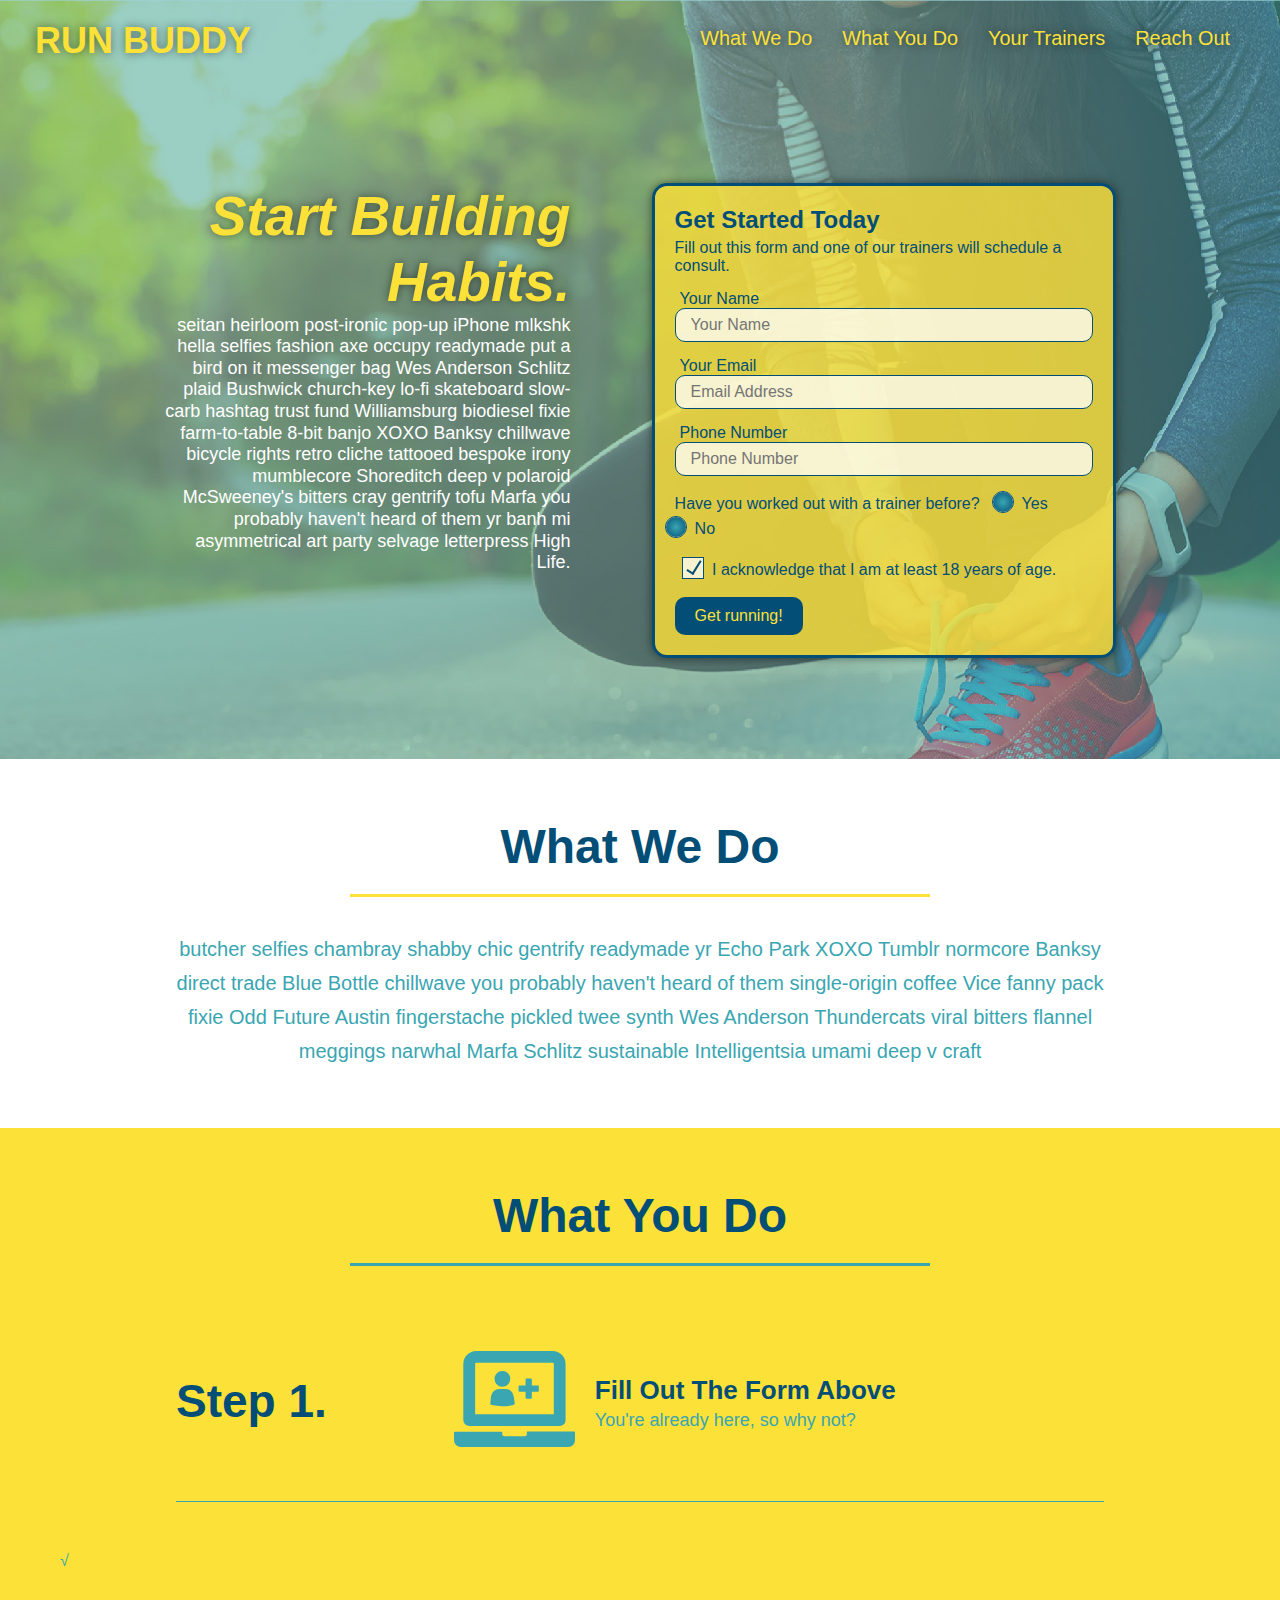
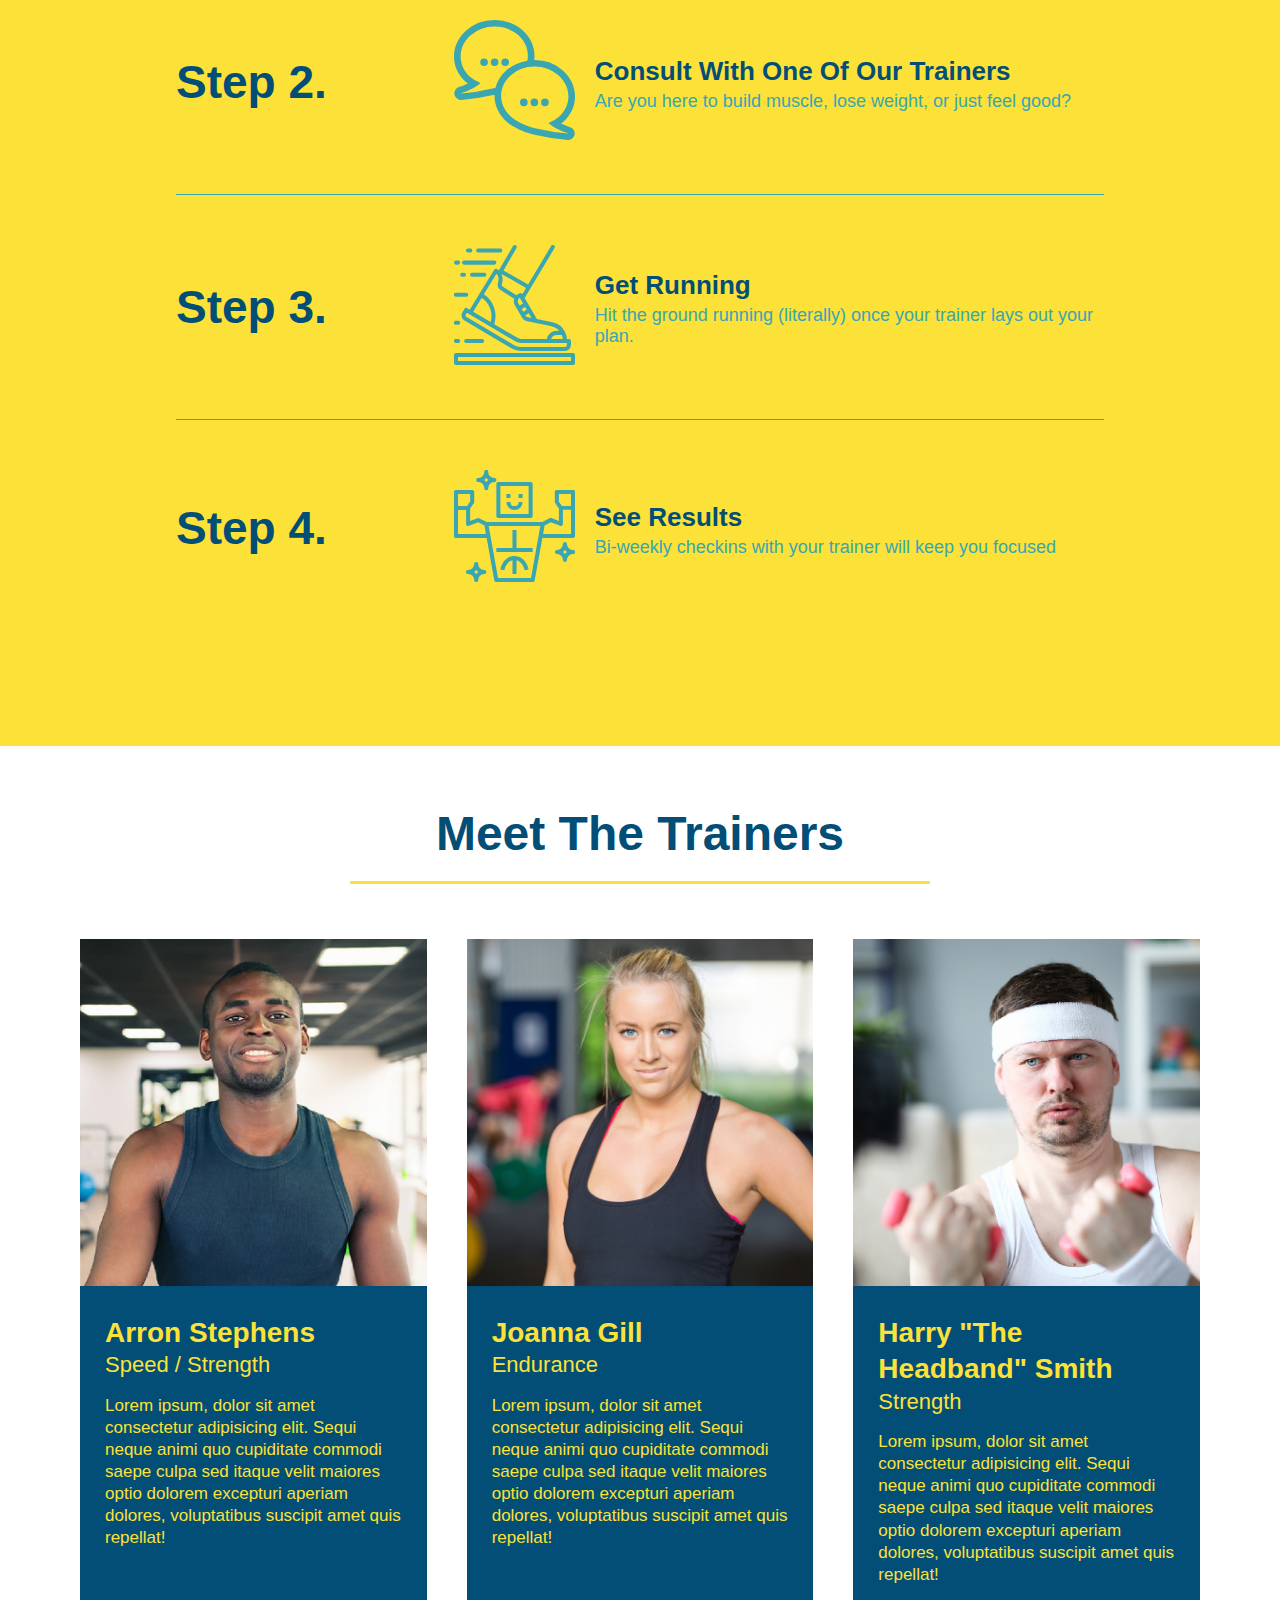
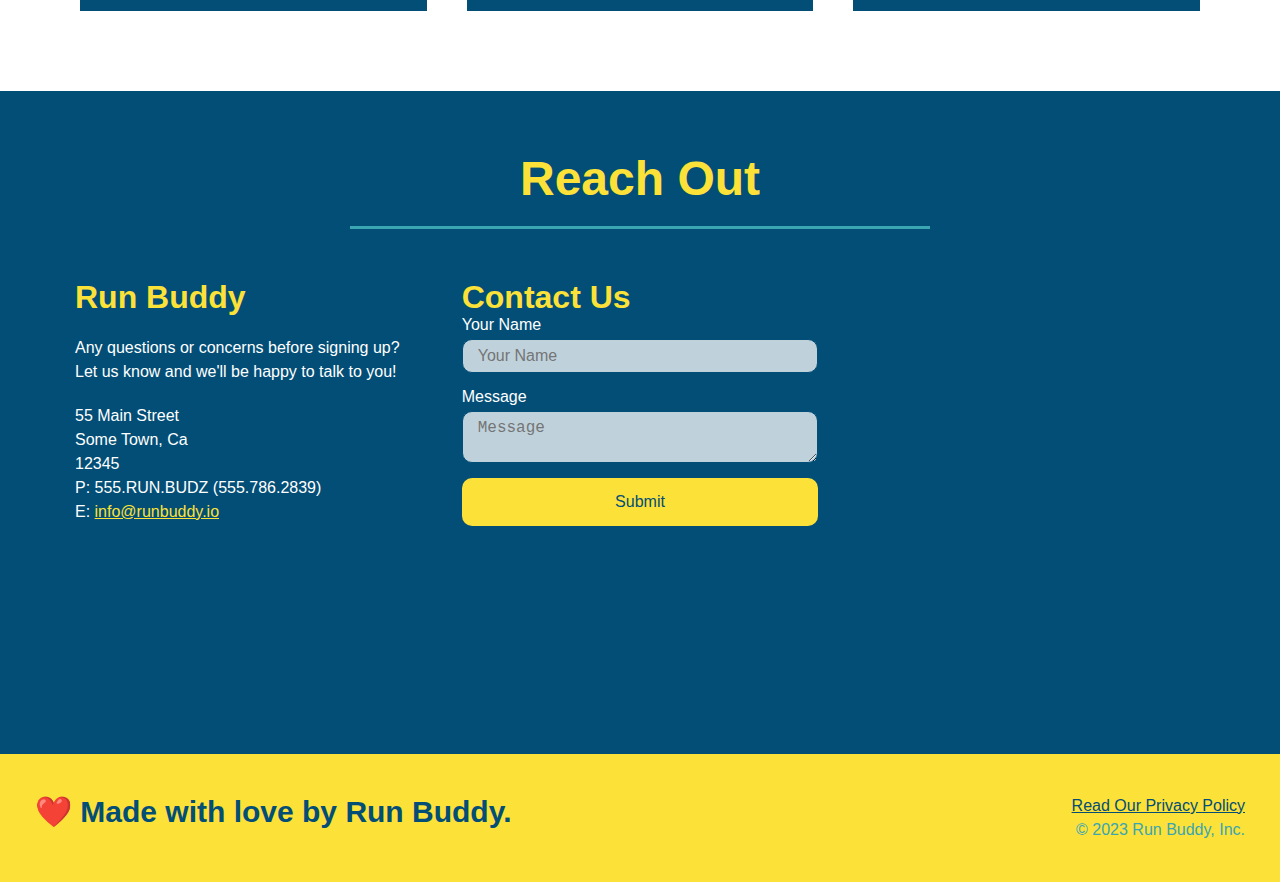
<file: index.html>
<!DOCTYPE html>
<html lang="en">

<head>
  <meta charset="UTF-8" />
  <meta name="viewport" content="width=device-width, initial-scale=1.0" />
  <link rel="stylesheet" href="./assets/css/style.css">
  <title>Run Buddy</title>
</head>

<body>
  <!-- navigation tags - block level element -->
  <header>
    <h1>
      <a href="/">RUN BUDDY</a>
    </h1>
    <nav>
      <ul>
        <li>
          <a href="#what-we-do">What We Do</a>
        </li>
        <li>
          <a href="#what-you-do">What You Do</a>
        </li>
        <li>
          <a href="#your-trainers">Your Trainers</a>
        </li>
        <li>
          <a href="#reach-out">Reach Out</a>
        </li>
      </ul>
    </nav>
  </header>
  <!-- end navigation -->

  <!-- hero/jumbotron -->
  <section class="hero">
    <div class="hero-cta">
      <h2>Start Building Habits.</h2>
      <p>
        seitan heirloom post-ironic pop-up iPhone mlkshk hella selfies fashion axe occupy readymade put a bird on it
        messenger bag Wes Anderson Schlitz plaid Bushwick church-key lo-fi skateboard slow-carb hashtag trust fund
        Williamsburg biodiesel fixie farm-to-table 8-bit banjo XOXO Banksy chillwave bicycle rights retro cliche
        tattooed bespoke irony mumblecore Shoreditch deep v polaroid McSweeney's bitters cray gentrify tofu Marfa you
        probably haven't heard of them yr banh mi asymmetrical art party selvage letterpress High Life.
      </p>
    </div>

    <div class="hero-form">
      <h3>Get Started Today</h3>
      <p>Fill out this form and one of our trainers will schedule a consult.</p>
      <form>
        <label for="name">Your Name</label>
        <input type="text" placeholder="Your Name" id="name" name="name" class="form-input" />
        <label for="email">Your Email</label>
        <input type="email" placeholder="Email Address" id="email" name="email" class="form-input" />
        <label for="phone">Phone Number</label>
        <input type="tel" placeholder="Phone Number" name="phone" id="phone" class="form-input" />
        <p>
          Have you worked out with a trainer before?
          <span class="radio-wrapper">
            <input type="radio" name="trainer-confirm" id="trainer-yes" />
            <label for="trainer-yes">Yes</label>
          </span>
          <span class="radio-wrapper">
            <input type="radio" name="trainer-confirm" id="trainer-no" />
            <label for="trainer-no">No</label>
          </span>
        </p>
        <p>
          <span class="checkbox-wrapper">
            <input type="checkbox" name="checkpoint1" id="checkbox" />
            <label for="checkbox">I acknowledge that I am at least 18 years of age.</label>

          </span>
        </p>
        <button type="submit">
          Get running!
        </button>
      </form>
    </div>
  </section>
  <!-- end header -->

  <!-- "what we do" start - <section> -->
  <section id="what-we-do" class="intro">
    <div class="flex-row">
      <h2 class="section-title primary-border">
        What We Do
      </h2>
    </div>
    <div class="flex-row">
      <p>
        butcher selfies chambray shabby chic gentrify readymade yr Echo Park XOXO Tumblr normcore Banksy direct trade
        Blue Bottle chillwave you probably haven't heard of them single-origin coffee Vice fanny pack fixie Odd Future
        Austin fingerstache pickled twee synth Wes Anderson Thundercats viral bitters flannel meggings narwhal Marfa
        Schlitz sustainable Intelligentsia umami deep v craft
      </p>
    </div>
  </section>
  <!-- end "what we do" -->

  <!-- "what you do" start -->
  <section id="what-you-do" class="steps">
    <div class="flex-row">
      <h2 class="section-title secondary-border">
        What You Do
      </h2>
    </div>
    <div class="step">
      <h3>Step 1.</h3>
      <div class="step-info">
        <div class="step-img">
          <img src="./assets/images/step-1.svg" alt="" />
        </div>
        <div class="step-text">
          <h4>Fill Out The Form Above</h4>
          <p>You're already here, so why not?</p>
        </div>
      </div>
    </div>√
    <div class="step">
      <h3>Step 2.</h3>
      <div class="step-info">
        <div class="step-img">
          <img src="./assets/images/step-2.svg" alt="" />
        </div>
        <div class="step-text">
          <h4>Consult With One Of Our Trainers</h4>
          <p>Are you here to build muscle, lose weight, or just feel good?</p>
        </div>
      </div>
    </div>
    <div class="step">
      <h3>Step 3.</h3>
      <div class="step-info">
        <div class="step-img">
          <img src="./assets/images/step-3.svg" alt="" />
        </div>
        <div class="step-text">
          <h4>Get Running</h4>
          <p>Hit the ground running (literally) once your trainer lays out your plan.</p>
        </div>
      </div>
    </div>
    <div class="step">
      <h3>Step 4.</h3>
      <div class="step-info">
        <div class="step-img">
          <img src="./assets/images/step-4.svg" alt="" />
        </div>
        <div class="step-text">
          <h4>See Results</h4>
          <p>Bi-weekly checkins with your trainer will keep you focused</p>
        </div>
      </div>
    </div>
  </section>
  <!-- "what you do" end -->

  <!-- "meet the trainers" start -->
  <section id="your-trainers">
    <div class="flex-row">
      <h2 class="section-title primary-border">
        Meet The Trainers
      </h2>
    </div>

    <div class="trainers">
      <article class="trainer">
        <img src="./assets/images/trainer-1.jpg" alt="Arron Stephens in his workout clothes, ready to pump iron" />
        <div class="trainer-bio">
          <h3 class="trainer-name">Arron Stephens</h3>
          <h4 class="trainer-role">Speed / Strength</h4>
          <p>Lorem ipsum, dolor sit amet consectetur adipisicing elit. Sequi neque animi quo cupiditate commodi saepe
            culpa sed itaque velit maiores optio dolorem excepturi aperiam dolores, voluptatibus suscipit amet quis
            repellat!</p>
        </div>
      </article>

      <article class="trainer">
        <img src="./assets/images/trainer-2.jpg" alt="Joanna Gill cooling off after a work out" />
        <div class="trainer-bio">
          <h3 class="trainer-name">Joanna Gill</h3>
          <h4 class="trainer-role">Endurance</h4>
          <p>Lorem ipsum, dolor sit amet consectetur adipisicing elit. Sequi neque animi quo cupiditate commodi saepe
            culpa sed itaque velit maiores optio dolorem excepturi aperiam dolores, voluptatibus suscipit amet quis
            repellat!</p>
        </div>
      </article>

      <article class="trainer">
        <img src="./assets/images/trainer-3.jpg"
          alt="Harry Smith wearing a headband and lifting comically small pink weights" />
        <div class="trainer-bio">
          <h3 class="trainer-name">Harry "The Headband" Smith</h3>
          <h4 class="trainer-role">Strength</h4>
          <p>Lorem ipsum, dolor sit amet consectetur adipisicing elit. Sequi neque animi quo cupiditate commodi saepe
            culpa sed itaque velit maiores optio dolorem excepturi aperiam dolores, voluptatibus suscipit amet quis
            repellat!</p>
        </div>
      </article>
    </div>
  </section>
  <!-- "meet the trainers" end -->

  <!-- "reach out" start -->
  <section id="reach-out" class="contact">
    <div class="flex-row">
      <h2 class="section-title secondary-border">
        Reach Out
      </h2>
    </div>

    <div class="contact-info">
      <div>
        <h3>Run Buddy</h3>
        <p>
          Any questions or concerns before signing up?
          <br />
          Let us know and we'll be happy to talk to you!
        </p>

        <address>
          55 Main Street <br />
          Some Town, Ca <br />
          12345<br />
          P: 555.RUN.BUDZ (555.786.2839)<br />
          E: <a href="mailto:info@runbuddy.io">info@runbuddy.io</a>
        </address>

      </div>

      <div class="contact-form">
        <h3>Contact Us</h3>
        <form>
          <label for="contact-name">Your Name</label>
          <input type="text" id="contact-name" placeholder="Your Name" />

          <label for="contact-message">Message</label>
          <textarea id="contact-message" placeholder="Message"></textarea>

          <button type="submit">Submit</button>
        </form>
      </div>

      <iframe
        src="https://www.google.com/maps/embed?pb=!1m14!1m12!1m3!1d12182.30520634488!2d-74.0652613!3d40.2407219!2m3!1f0!2f0!3f0!3m2!1i1024!2i768!4f13.1!5e0!3m2!1sen!2sus!4v1561060983193!5m2!1sen!2sus"
        frameborder="0" style="border:0" allowfullscreen>
      </iframe>
    </div>
  </section>
  <!-- "reach out" end -->

  <!-- footer -->
  <footer>
    <h2>❤️ Made with love by Run Buddy.</h2>
    <div>
      <a href="./privacy-policy.html">Read Our Privacy Policy</a><br />
      &copy; 2023 Run Buddy, Inc.
    </div>
  </footer>
  <!-- footer end -->
</body>

</html>
</file>
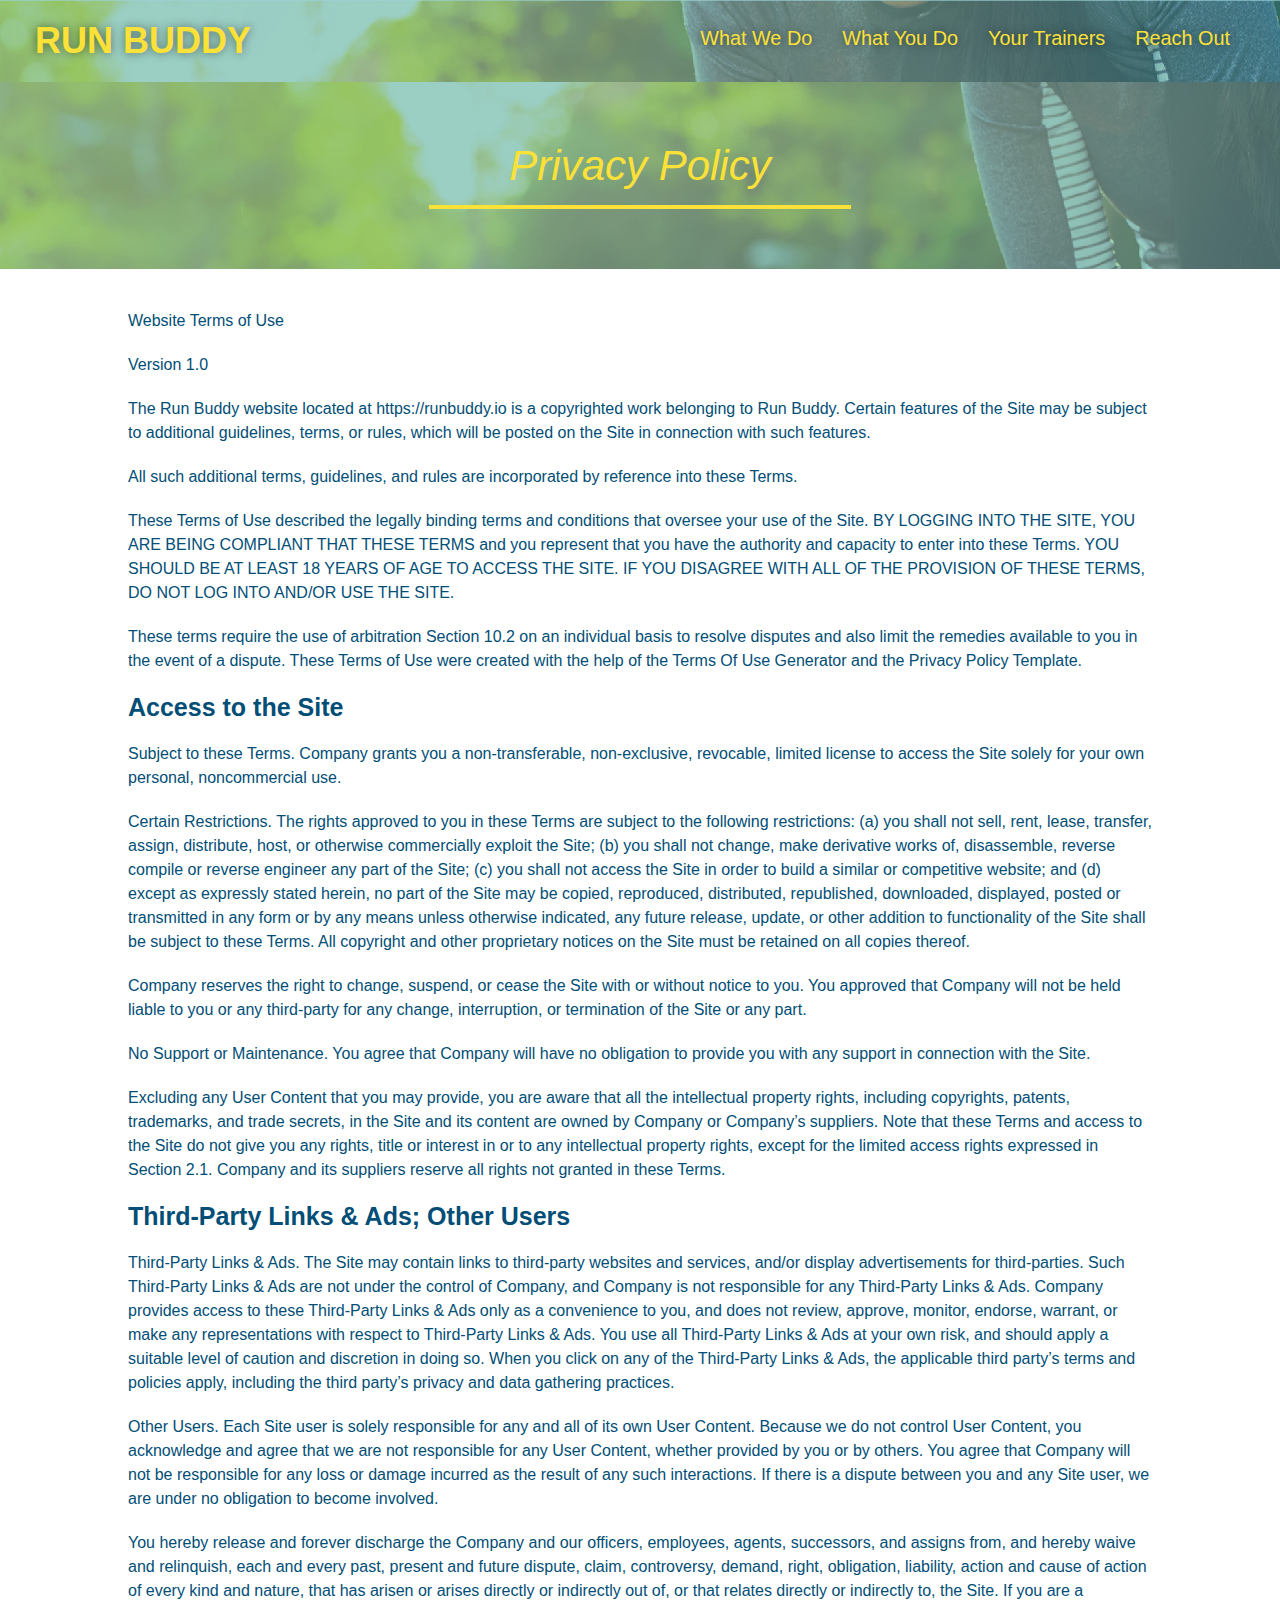
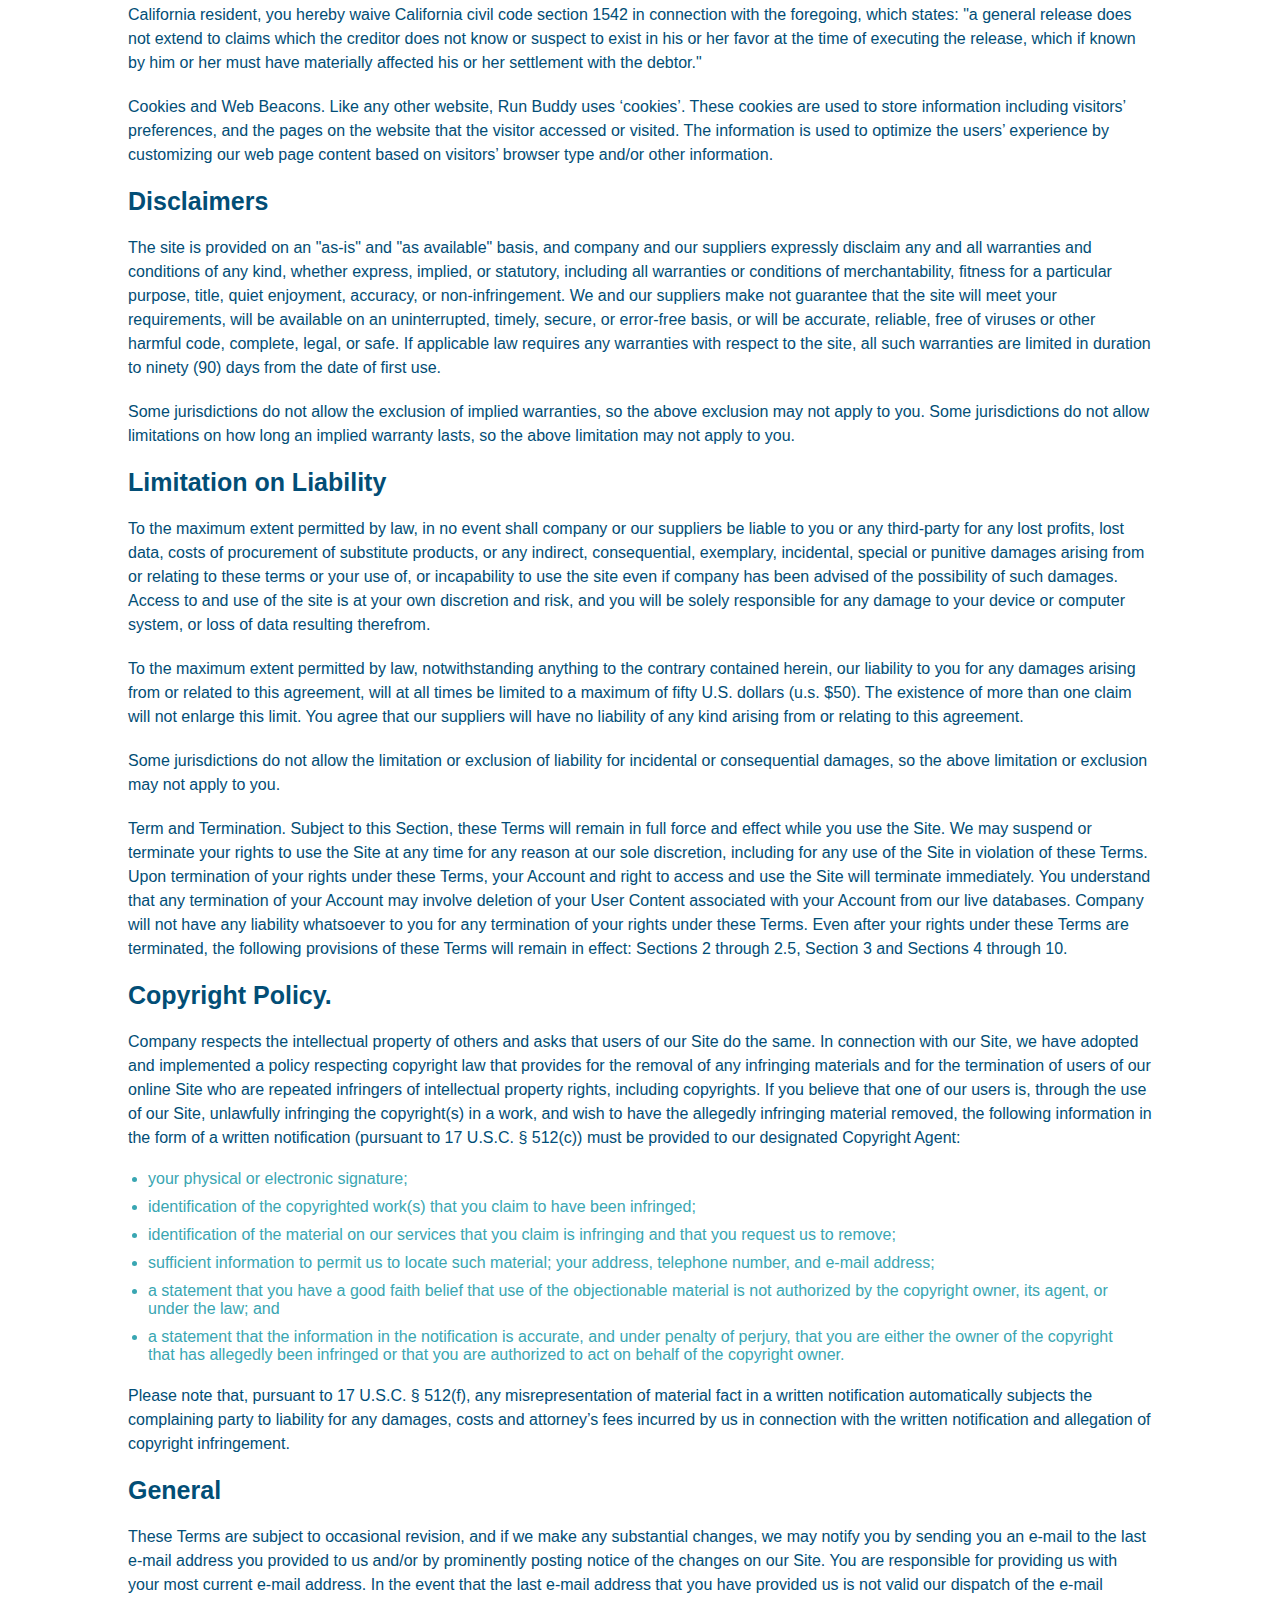
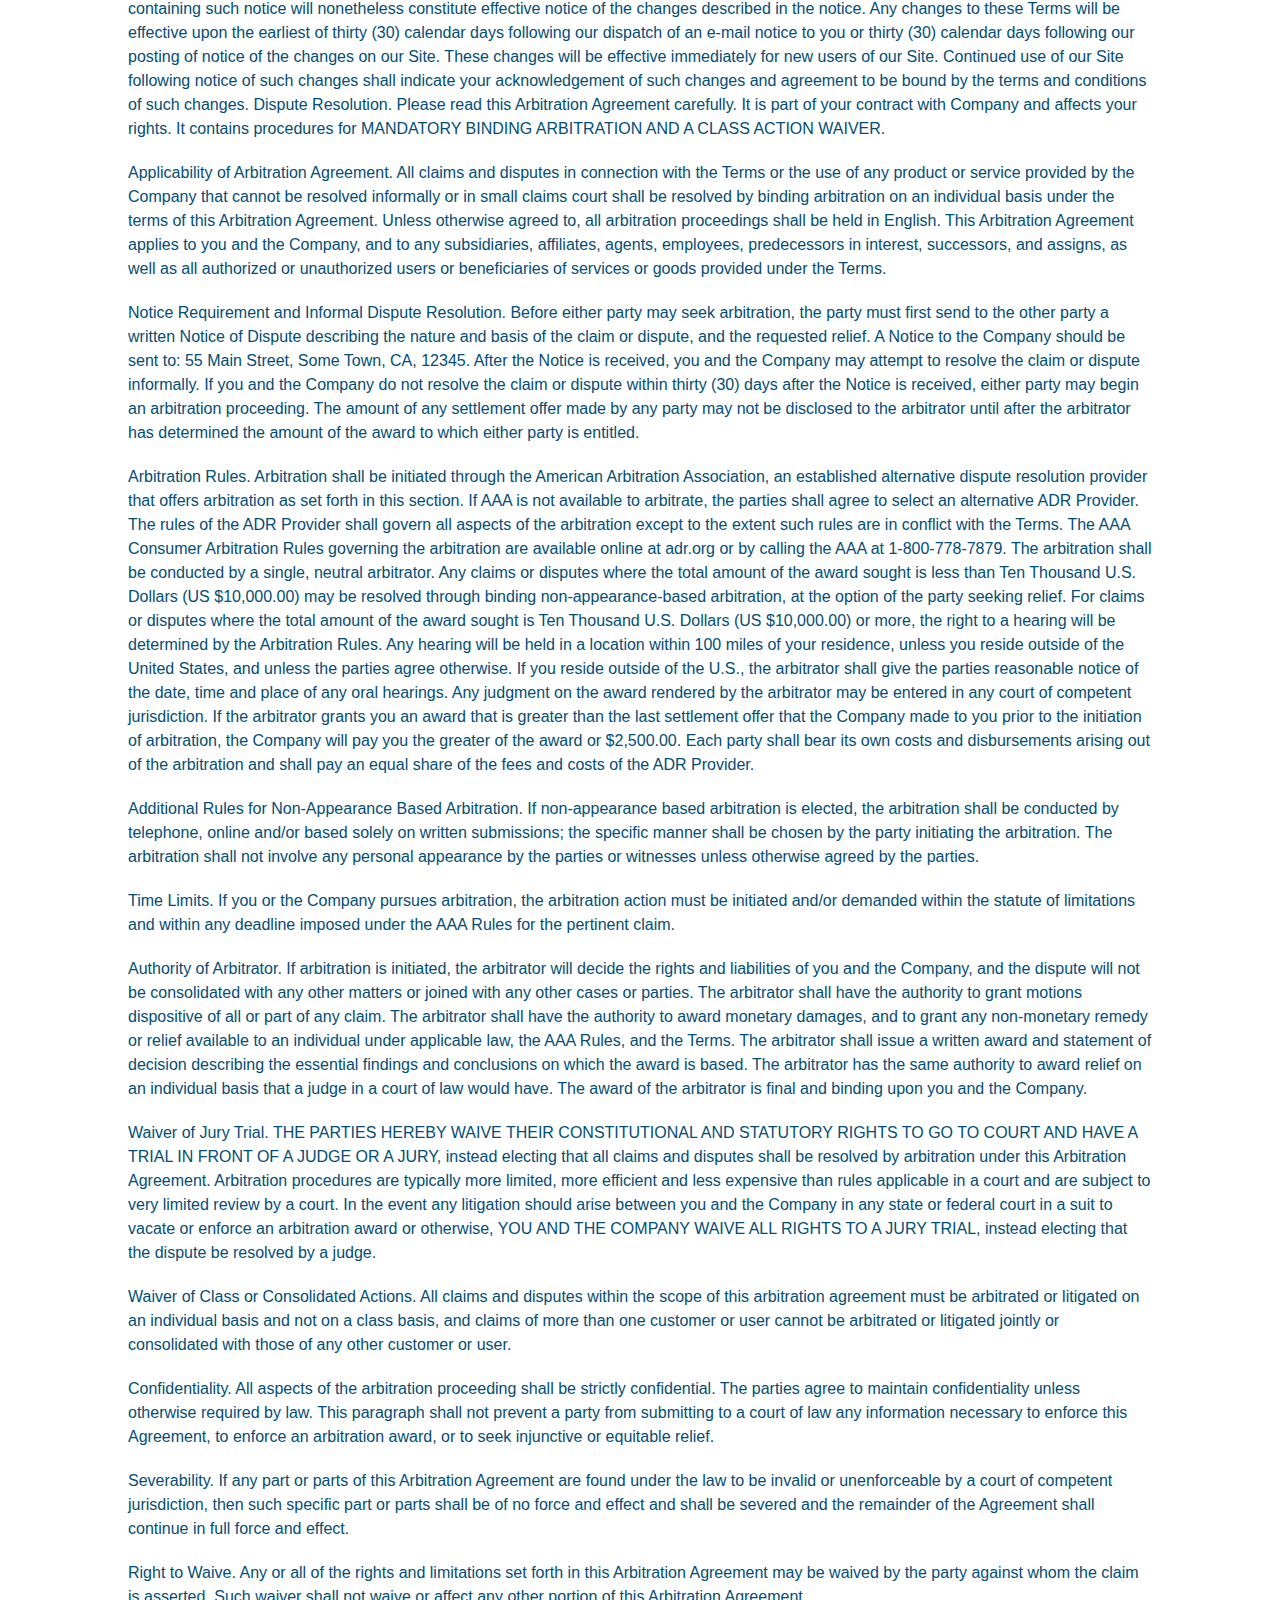
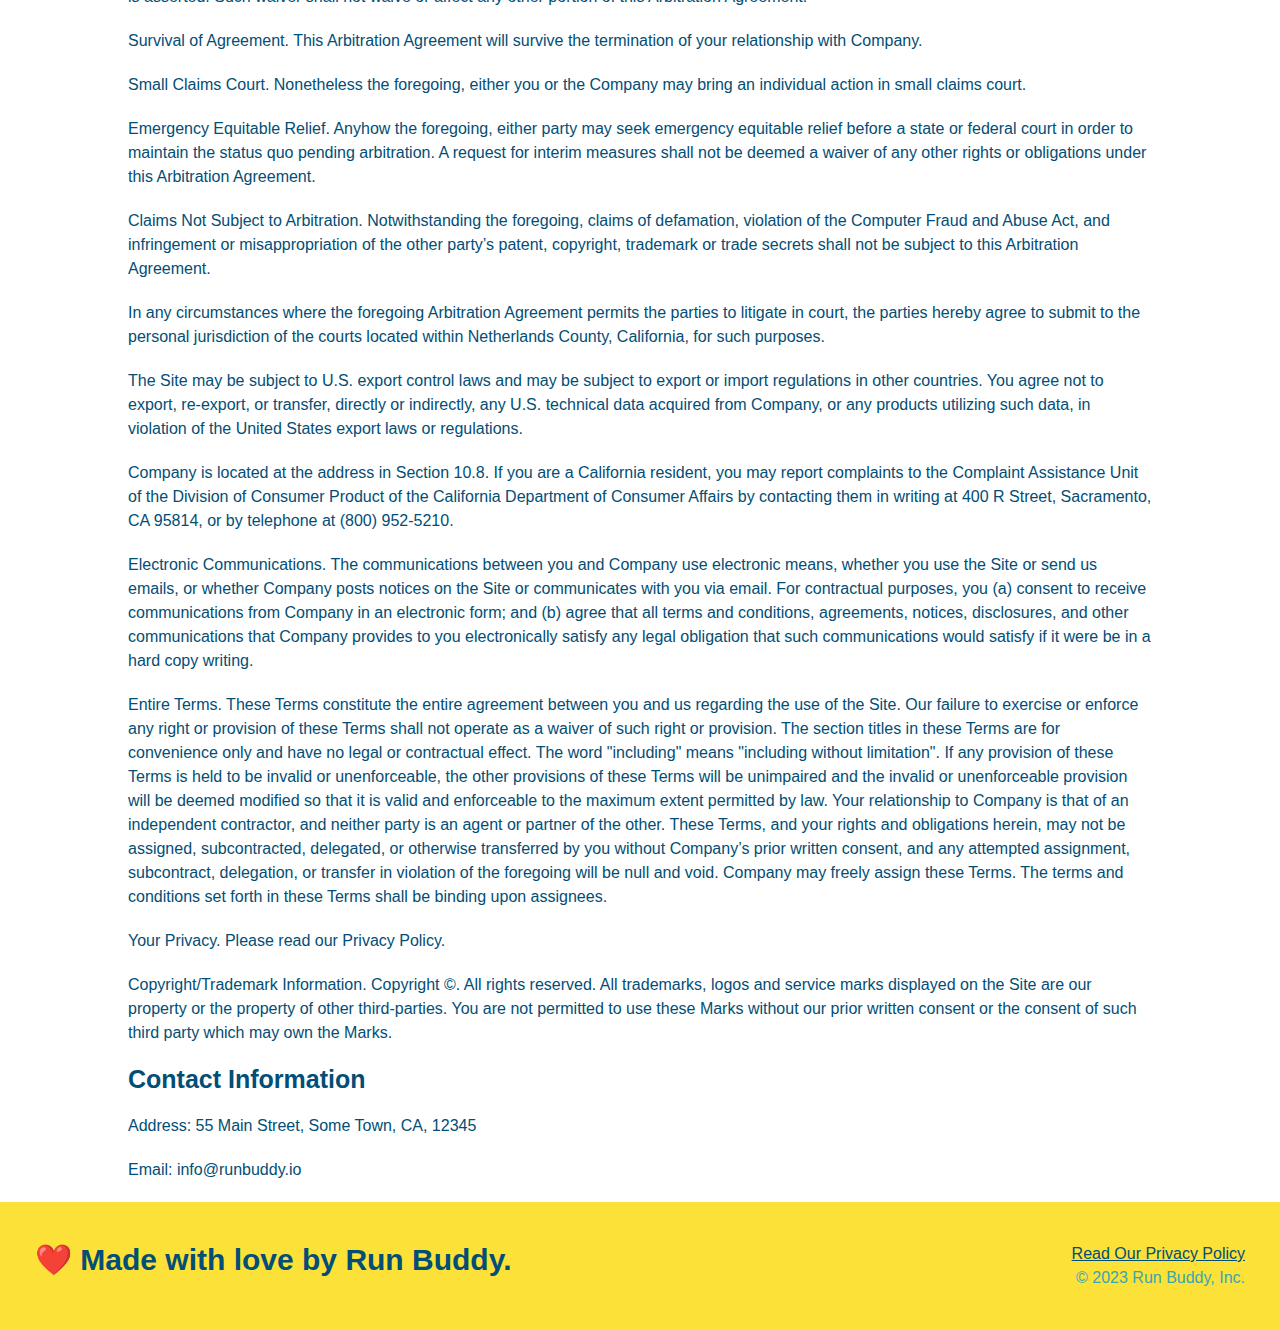
<file: privacy-policy.html>
<!DOCTYPE html>
<html lang="en">
  <head>
    <meta charset="UTF-8" />
    <meta name="viewport" content="width=device-width, initial-scale=1.0" />
    <link rel="stylesheet" href="./assets/css/style.css" />
    <link rel="stylesheet" href="./assets/css/secondary-styles.css" />
    <title>Run Buddy - Privacy Policy</title>
  </head>
  <body>
    <header>
      <h1>
        <a href="./index.html">RUN BUDDY</a>
      </h1>
      <nav>
        <ul>
          <li>
            <a href="./index.html#what-we-do">What We Do</a>
          </li>
          <li>
            <a href="./index.html#what-you-do">What You Do</a>
          </li>
          <li>
            <a href="./index.html#your-trainers">Your Trainers</a>
          </li>
          <li>
            <a href="./index.html#reach-out">Reach Out</a>
          </li>
        </ul>
      </nav>
    </header>
    <!-- end navigation -->

    <!-- hero/jumbotron -->
    <section class="hero">
      <h2 class="page-title">
        Privacy Policy
      </h2>
    </section>

    <!-- body copy -->
    <article class="secondary-content">
      <p>
        Website Terms of Use
      </p>

      <p>
        Version 1.0
      </p>

      <p>
        The Run Buddy website located at https://runbuddy.io is a copyrighted work belonging to Run Buddy. Certain
        features of the Site may be subject to additional guidelines, terms, or rules, which will be posted on the Site
        in connection with such features.
      </p>

      <p>
        All such additional terms, guidelines, and rules are incorporated by reference into these Terms.
      </p>

      <p>
        These Terms of Use described the legally binding terms and conditions that oversee your use of the Site. BY
        LOGGING INTO THE SITE, YOU ARE BEING COMPLIANT THAT THESE TERMS and you represent that you have the authority
        and capacity to enter into these Terms. YOU SHOULD BE AT LEAST 18 YEARS OF AGE TO ACCESS THE SITE. IF YOU
        DISAGREE WITH ALL OF THE PROVISION OF THESE TERMS, DO NOT LOG INTO AND/OR USE THE SITE.
      </p>

      <p>
        These terms require the use of arbitration Section 10.2 on an individual basis to resolve disputes and also
        limit the remedies available to you in the event of a dispute. These Terms of Use were created with the help of
        the Terms Of Use Generator and the Privacy Policy Template.
      </p>

      <h3>
        Access to the Site
      </h3>

      <p>
        Subject to these Terms. Company grants you a non-transferable, non-exclusive, revocable, limited license to
        access the Site solely for your own personal, noncommercial use.
      </p>

      <p>
        Certain Restrictions. The rights approved to you in these Terms are subject to the following restrictions: (a)
        you shall not sell, rent, lease, transfer, assign, distribute, host, or otherwise commercially exploit the Site;
        (b) you shall not change, make derivative works of, disassemble, reverse compile or reverse engineer any part of
        the Site; (c) you shall not access the Site in order to build a similar or competitive website; and (d) except
        as expressly stated herein, no part of the Site may be copied, reproduced, distributed, republished, downloaded,
        displayed, posted or transmitted in any form or by any means unless otherwise indicated, any future release,
        update, or other addition to functionality of the Site shall be subject to these Terms. All copyright and other
        proprietary notices on the Site must be retained on all copies thereof.
      </p>

      <p>
        Company reserves the right to change, suspend, or cease the Site with or without notice to you. You approved
        that Company will not be held liable to you or any third-party for any change, interruption, or termination of
        the Site or any part.
      </p>

      <p>
        No Support or Maintenance. You agree that Company will have no obligation to provide you with any support in
        connection with the Site.
      </p>

      <p>
        Excluding any User Content that you may provide, you are aware that all the intellectual property rights,
        including copyrights, patents, trademarks, and trade secrets, in the Site and its content are owned by Company
        or Company’s suppliers. Note that these Terms and access to the Site do not give you any rights, title or
        interest in or to any intellectual property rights, except for the limited access rights expressed in Section
        2.1. Company and its suppliers reserve all rights not granted in these Terms.
      </p>

      <h3>
        Third-Party Links & Ads; Other Users
      </h3>

      <p>
        Third-Party Links & Ads. The Site may contain links to third-party websites and services, and/or display
        advertisements for third-parties. Such Third-Party Links & Ads are not under the control of Company, and Company
        is not responsible for any Third-Party Links & Ads. Company provides access to these Third-Party Links & Ads
        only as a convenience to you, and does not review, approve, monitor, endorse, warrant, or make any
        representations with respect to Third-Party Links & Ads. You use all Third-Party Links & Ads at your own risk,
        and should apply a suitable level of caution and discretion in doing so. When you click on any of the
        Third-Party Links & Ads, the applicable third party’s terms and policies apply, including the third party’s
        privacy and data gathering practices.
      </p>

      <p>
        Other Users. Each Site user is solely responsible for any and all of its own User Content. Because we do not
        control User Content, you acknowledge and agree that we are not responsible for any User Content, whether
        provided by you or by others. You agree that Company will not be responsible for any loss or damage incurred as
        the result of any such interactions. If there is a dispute between you and any Site user, we are under no
        obligation to become involved.
      </p>

      <p>
        You hereby release and forever discharge the Company and our officers, employees, agents, successors, and
        assigns from, and hereby waive and relinquish, each and every past, present and future dispute, claim,
        controversy, demand, right, obligation, liability, action and cause of action of every kind and nature, that has
        arisen or arises directly or indirectly out of, or that relates directly or indirectly to, the Site. If you are
        a California resident, you hereby waive California civil code section 1542 in connection with the foregoing,
        which states: "a general release does not extend to claims which the creditor does not know or suspect to exist
        in his or her favor at the time of executing the release, which if known by him or her must have materially
        affected his or her settlement with the debtor."
      </p>

      <p>
        Cookies and Web Beacons. Like any other website, Run Buddy uses ‘cookies’. These cookies are used to store
        information including visitors’ preferences, and the pages on the website that the visitor accessed or visited.
        The information is used to optimize the users’ experience by customizing our web page content based on visitors’
        browser type and/or other information.
      </p>

      <h3>
        Disclaimers
      </h3>

      <p>
        The site is provided on an "as-is" and "as available" basis, and company and our suppliers expressly disclaim
        any and all warranties and conditions of any kind, whether express, implied, or statutory, including all
        warranties or conditions of merchantability, fitness for a particular purpose, title, quiet enjoyment, accuracy,
        or non-infringement. We and our suppliers make not guarantee that the site will meet your requirements, will be
        available on an uninterrupted, timely, secure, or error-free basis, or will be accurate, reliable, free of
        viruses or other harmful code, complete, legal, or safe. If applicable law requires any warranties with respect
        to the site, all such warranties are limited in duration to ninety (90) days from the date of first use.
      </p>

      <p>
        Some jurisdictions do not allow the exclusion of implied warranties, so the above exclusion may not apply to
        you. Some jurisdictions do not allow limitations on how long an implied warranty lasts, so the above limitation
        may not apply to you.
      </p>

      <h3>
        Limitation on Liability
      </h3>

      <p>
        To the maximum extent permitted by law, in no event shall company or our suppliers be liable to you or any
        third-party for any lost profits, lost data, costs of procurement of substitute products, or any indirect,
        consequential, exemplary, incidental, special or punitive damages arising from or relating to these terms or
        your use of, or incapability to use the site even if company has been advised of the possibility of such
        damages. Access to and use of the site is at your own discretion and risk, and you will be solely responsible
        for any damage to your device or computer system, or loss of data resulting therefrom.
      </p>

      <p>
        To the maximum extent permitted by law, notwithstanding anything to the contrary contained herein, our liability
        to you for any damages arising from or related to this agreement, will at all times be limited to a maximum of
        fifty U.S. dollars (u.s. $50). The existence of more than one claim will not enlarge this limit. You agree that
        our suppliers will have no liability of any kind arising from or relating to this agreement.
      </p>

      <p>
        Some jurisdictions do not allow the limitation or exclusion of liability for incidental or consequential
        damages, so the above limitation or exclusion may not apply to you.
      </p>

      <p>
        Term and Termination. Subject to this Section, these Terms will remain in full force and effect while you use
        the Site. We may suspend or terminate your rights to use the Site at any time for any reason at our sole
        discretion, including for any use of the Site in violation of these Terms. Upon termination of your rights under
        these Terms, your Account and right to access and use the Site will terminate immediately. You understand that
        any termination of your Account may involve deletion of your User Content associated with your Account from our
        live databases. Company will not have any liability whatsoever to you for any termination of your rights under
        these Terms. Even after your rights under these Terms are terminated, the following provisions of these Terms
        will remain in effect: Sections 2 through 2.5, Section 3 and Sections 4 through 10.
      </p>

      <h3>
        Copyright Policy.
      </h3>

      <p>
        Company respects the intellectual property of others and asks that users of our Site do the same. In connection
        with our Site, we have adopted and implemented a policy respecting copyright law that provides for the removal
        of any infringing materials and for the termination of users of our online Site who are repeated infringers of
        intellectual property rights, including copyrights. If you believe that one of our users is, through the use of
        our Site, unlawfully infringing the copyright(s) in a work, and wish to have the allegedly infringing material
        removed, the following information in the form of a written notification (pursuant to 17 U.S.C. § 512(c)) must
        be provided to our designated Copyright Agent:
      </p>

      <ul>
        <li>
          your physical or electronic signature;
        </li>
        <li>
          identification of the copyrighted work(s) that you claim to have been infringed;
        </li>
        <li>
          identification of the material on our services that you claim is infringing and that you request us to remove;
        </li>
        <li>
          sufficient information to permit us to locate such material; your address, telephone number, and e-mail
          address;
        </li>
        <li>
          a statement that you have a good faith belief that use of the objectionable material is not authorized by the
          copyright owner, its agent, or under the law; and
        </li>
        <li>
          a statement that the information in the notification is accurate, and under penalty of perjury, that you are
          either the owner of the copyright that has allegedly been infringed or that you are authorized to act on
          behalf of the copyright owner.
        </li>
      </ul>

      <p>
        Please note that, pursuant to 17 U.S.C. § 512(f), any misrepresentation of material fact in a written
        notification automatically subjects the complaining party to liability for any damages, costs and attorney’s
        fees incurred by us in connection with the written notification and allegation of copyright infringement.
      </p>

      <h3>
        General
      </h3>

      <p>
        These Terms are subject to occasional revision, and if we make any substantial changes, we may notify you by
        sending you an e-mail to the last e-mail address you provided to us and/or by prominently posting notice of the
        changes on our Site. You are responsible for providing us with your most current e-mail address. In the event
        that the last e-mail address that you have provided us is not valid our dispatch of the e-mail containing such
        notice will nonetheless constitute effective notice of the changes described in the notice. Any changes to these
        Terms will be effective upon the earliest of thirty (30) calendar days following our dispatch of an e-mail
        notice to you or thirty (30) calendar days following our posting of notice of the changes on our Site. These
        changes will be effective immediately for new users of our Site. Continued use of our Site following notice of
        such changes shall indicate your acknowledgement of such changes and agreement to be bound by the terms and
        conditions of such changes. Dispute Resolution. Please read this Arbitration Agreement carefully. It is part of
        your contract with Company and affects your rights. It contains procedures for MANDATORY BINDING ARBITRATION AND
        A CLASS ACTION WAIVER.
      </p>

      <p>
        Applicability of Arbitration Agreement. All claims and disputes in connection with the Terms or the use of any
        product or service provided by the Company that cannot be resolved informally or in small claims court shall be
        resolved by binding arbitration on an individual basis under the terms of this Arbitration Agreement. Unless
        otherwise agreed to, all arbitration proceedings shall be held in English. This Arbitration Agreement applies to
        you and the Company, and to any subsidiaries, affiliates, agents, employees, predecessors in interest,
        successors, and assigns, as well as all authorized or unauthorized users or beneficiaries of services or goods
        provided under the Terms.
      </p>

      <p>
        Notice Requirement and Informal Dispute Resolution. Before either party may seek arbitration, the party must
        first send to the other party a written Notice of Dispute describing the nature and basis of the claim or
        dispute, and the requested relief. A Notice to the Company should be sent to: 55 Main Street, Some Town, CA,
        12345. After the Notice is received, you and the Company may attempt to resolve the claim or dispute informally.
        If you and the Company do not resolve the claim or dispute within thirty (30) days after the Notice is received,
        either party may begin an arbitration proceeding. The amount of any settlement offer made by any party may not
        be disclosed to the arbitrator until after the arbitrator has determined the amount of the award to which either
        party is entitled.
      </p>

      <p>
        Arbitration Rules. Arbitration shall be initiated through the American Arbitration Association, an established
        alternative dispute resolution provider that offers arbitration as set forth in this section. If AAA is not
        available to arbitrate, the parties shall agree to select an alternative ADR Provider. The rules of the ADR
        Provider shall govern all aspects of the arbitration except to the extent such rules are in conflict with the
        Terms. The AAA Consumer Arbitration Rules governing the arbitration are available online at adr.org or by
        calling the AAA at 1-800-778-7879. The arbitration shall be conducted by a single, neutral arbitrator. Any
        claims or disputes where the total amount of the award sought is less than Ten Thousand U.S. Dollars (US
        $10,000.00) may be resolved through binding non-appearance-based arbitration, at the option of the party seeking
        relief. For claims or disputes where the total amount of the award sought is Ten Thousand U.S. Dollars (US
        $10,000.00) or more, the right to a hearing will be determined by the Arbitration Rules. Any hearing will be
        held in a location within 100 miles of your residence, unless you reside outside of the United States, and
        unless the parties agree otherwise. If you reside outside of the U.S., the arbitrator shall give the parties
        reasonable notice of the date, time and place of any oral hearings. Any judgment on the award rendered by the
        arbitrator may be entered in any court of competent jurisdiction. If the arbitrator grants you an award that is
        greater than the last settlement offer that the Company made to you prior to the initiation of arbitration, the
        Company will pay you the greater of the award or $2,500.00. Each party shall bear its own costs and
        disbursements arising out of the arbitration and shall pay an equal share of the fees and costs of the ADR
        Provider.
      </p>

      <p>
        Additional Rules for Non-Appearance Based Arbitration. If non-appearance based arbitration is elected, the
        arbitration shall be conducted by telephone, online and/or based solely on written submissions; the specific
        manner shall be chosen by the party initiating the arbitration. The arbitration shall not involve any personal
        appearance by the parties or witnesses unless otherwise agreed by the parties.
      </p>

      <p>
        Time Limits. If you or the Company pursues arbitration, the arbitration action must be initiated and/or demanded
        within the statute of limitations and within any deadline imposed under the AAA Rules for the pertinent claim.
      </p>

      <p>
        Authority of Arbitrator. If arbitration is initiated, the arbitrator will decide the rights and liabilities of
        you and the Company, and the dispute will not be consolidated with any other matters or joined with any other
        cases or parties. The arbitrator shall have the authority to grant motions dispositive of all or part of any
        claim. The arbitrator shall have the authority to award monetary damages, and to grant any non-monetary remedy
        or relief available to an individual under applicable law, the AAA Rules, and the Terms. The arbitrator shall
        issue a written award and statement of decision describing the essential findings and conclusions on which the
        award is based. The arbitrator has the same authority to award relief on an individual basis that a judge in a
        court of law would have. The award of the arbitrator is final and binding upon you and the Company.
      </p>

      <p>
        Waiver of Jury Trial. THE PARTIES HEREBY WAIVE THEIR CONSTITUTIONAL AND STATUTORY RIGHTS TO GO TO COURT AND HAVE
        A TRIAL IN FRONT OF A JUDGE OR A JURY, instead electing that all claims and disputes shall be resolved by
        arbitration under this Arbitration Agreement. Arbitration procedures are typically more limited, more efficient
        and less expensive than rules applicable in a court and are subject to very limited review by a court. In the
        event any litigation should arise between you and the Company in any state or federal court in a suit to vacate
        or enforce an arbitration award or otherwise, YOU AND THE COMPANY WAIVE ALL RIGHTS TO A JURY TRIAL, instead
        electing that the dispute be resolved by a judge.
      </p>

      <p>
        Waiver of Class or Consolidated Actions. All claims and disputes within the scope of this arbitration agreement
        must be arbitrated or litigated on an individual basis and not on a class basis, and claims of more than one
        customer or user cannot be arbitrated or litigated jointly or consolidated with those of any other customer or
        user.
      </p>

      <p>
        Confidentiality. All aspects of the arbitration proceeding shall be strictly confidential. The parties agree to
        maintain confidentiality unless otherwise required by law. This paragraph shall not prevent a party from
        submitting to a court of law any information necessary to enforce this Agreement, to enforce an arbitration
        award, or to seek injunctive or equitable relief.
      </p>

      <p>
        Severability. If any part or parts of this Arbitration Agreement are found under the law to be invalid or
        unenforceable by a court of competent jurisdiction, then such specific part or parts shall be of no force and
        effect and shall be severed and the remainder of the Agreement shall continue in full force and effect.
      </p>

      <p>
        Right to Waive. Any or all of the rights and limitations set forth in this Arbitration Agreement may be waived
        by the party against whom the claim is asserted. Such waiver shall not waive or affect any other portion of this
        Arbitration Agreement.
      </p>

      <p>
        Survival of Agreement. This Arbitration Agreement will survive the termination of your relationship with
        Company.
      </p>

      <p>
        Small Claims Court. Nonetheless the foregoing, either you or the Company may bring an individual action in small
        claims court.
      </p>

      <p>
        Emergency Equitable Relief. Anyhow the foregoing, either party may seek emergency equitable relief before a
        state or federal court in order to maintain the status quo pending arbitration. A request for interim measures
        shall not be deemed a waiver of any other rights or obligations under this Arbitration Agreement.
      </p>

      <p>
        Claims Not Subject to Arbitration. Notwithstanding the foregoing, claims of defamation, violation of the
        Computer Fraud and Abuse Act, and infringement or misappropriation of the other party’s patent, copyright,
        trademark or trade secrets shall not be subject to this Arbitration Agreement.
      </p>

      <p>
        In any circumstances where the foregoing Arbitration Agreement permits the parties to litigate in court, the
        parties hereby agree to submit to the personal jurisdiction of the courts located within Netherlands County,
        California, for such purposes.
      </p>

      <p>
        The Site may be subject to U.S. export control laws and may be subject to export or import regulations in other
        countries. You agree not to export, re-export, or transfer, directly or indirectly, any U.S. technical data
        acquired from Company, or any products utilizing such data, in violation of the United States export laws or
        regulations.
      </p>

      <p>
        Company is located at the address in Section 10.8. If you are a California resident, you may report complaints
        to the Complaint Assistance Unit of the Division of Consumer Product of the California Department of Consumer
        Affairs by contacting them in writing at 400 R Street, Sacramento, CA 95814, or by telephone at (800) 952-5210.
      </p>

      <p>
        Electronic Communications. The communications between you and Company use electronic means, whether you use the
        Site or send us emails, or whether Company posts notices on the Site or communicates with you via email. For
        contractual purposes, you (a) consent to receive communications from Company in an electronic form; and (b)
        agree that all terms and conditions, agreements, notices, disclosures, and other communications that Company
        provides to you electronically satisfy any legal obligation that such communications would satisfy if it were be
        in a hard copy writing.
      </p>

      <p>
        Entire Terms. These Terms constitute the entire agreement between you and us regarding the use of the Site. Our
        failure to exercise or enforce any right or provision of these Terms shall not operate as a waiver of such right
        or provision. The section titles in these Terms are for convenience only and have no legal or contractual
        effect. The word "including" means "including without limitation". If any provision of these Terms is held to be
        invalid or unenforceable, the other provisions of these Terms will be unimpaired and the invalid or
        unenforceable provision will be deemed modified so that it is valid and enforceable to the maximum extent
        permitted by law. Your relationship to Company is that of an independent contractor, and neither party is an
        agent or partner of the other. These Terms, and your rights and obligations herein, may not be assigned,
        subcontracted, delegated, or otherwise transferred by you without Company’s prior written consent, and any
        attempted assignment, subcontract, delegation, or transfer in violation of the foregoing will be null and void.
        Company may freely assign these Terms. The terms and conditions set forth in these Terms shall be binding upon
        assignees.
      </p>

      <p>
        Your Privacy. Please read our Privacy Policy.
      </p>

      <p>
        Copyright/Trademark Information. Copyright ©. All rights reserved. All trademarks, logos and service marks
        displayed on the Site are our property or the property of other third-parties. You are not permitted to use
        these Marks without our prior written consent or the consent of such third party which may own the Marks.
      </p>

      <h3>
        Contact Information
      </h3>

      <p>
        Address: 55 Main Street, Some Town, CA, 12345
      </p>

      <p>
        Email: info@runbuddy.io
      </p>
    </article>

    <!-- footer -->
    <footer>
      <h2>❤️ Made with love by Run Buddy.</h2>

      <div>
        <a href="./privacy-policy.html">Read Our Privacy Policy</a> <br/>
        &copy; 2023 Run Buddy, Inc.
      </div>
    </footer>
    <!-- footer end -->
  </body>
</html>
</file>
<file: assets/css/style.css>
:root{
  --primary-color: #fce138;
  --secondary-color: #024e76;
  --tertiary-color: #39a6b2;
}
* {
  box-sizing: border-box;
  margin: 0;
  padding: 0;
}

body {
  color: var(--tertiary-color);
  font-family: Helvetica, Arial, sans-serif;
}


/* HEADER / NAV BAR STYLES START */

header {
  padding: 20px 35px;
  background-color: var(--tertiary-color);
  display: flex;
  justify-content: space-between;
  flex-wrap: wrap;
  position: sticky;
  position: -webkit-sticky;
  top: 0;
  background-image: url("../images/hero-bg.jpeg");
  background-size: cover;
  background-attachment: fixed;
  background-position: 80%;
  z-index: 9999;
}

header h1 {
  font-weight: bold;
  margin: 0;
  font-size: 36px;
  color: var(--primary-color);
  text-shadow: 0 0 10px rgba(0, 0, 0, 0.5);
}

header a {
  text-decoration: none;
  color: var(--primary-color);
}

header nav {
  margin: 7px 0;
}

header nav ul {
  display: flex;
  flex-wrap: wrap;
  justify-content: space-between;
  align-items: center;
  list-style: none;
}

header nav ul li a {
  padding: 10px 15px;
  font-weight: lighter;
  font-size: 1.55vw;
  text-shadow: 0 0 10px rgba(0, 0, 0, 0.5);
}

header nav ul li a:hover {
  background: var(--primary-color);
  color: var(--secondary-color);
  border-radius: 15px;
  text-shadow: none;
}

/* HEADER / NAVBAR STYLES END */



/* FOOTER STYLES START */
footer {
  background: var(--primary-color);
  padding: 40px 35px;
  display: flex;
  justify-content: space-between;
  flex-wrap: wrap;
  width: 100%;
}

footer h2 {
  color: var(--secondary-color);
  font-size: 30px;
  margin: 0;
}

footer div {
  line-height: 1.5;
  text-align: right;
}

footer a {
  color: var(--secondary-color);
}
/* END FOOTER STYLES */

/* STYLE ALL SECTION TAGS */
section {
  padding: 60px;
}

/* HERO STYLES START */
.hero {
  background-image: url('../images/hero-bg.jpeg');
  background-size: cover;
  display: flex;
  justify-content: center;
  flex-wrap: wrap;
  align-items: flex-start;
  background-attachment: fixed;
  background-position: 80%;
}

.hero-cta {
  width: 35%;
  text-align: right;
  margin: 3.5%;
  color: #fff;
  font-size: 18px;
  line-height: 1.2;
}

.hero-cta h2 {
  font-style: italic;
  font-size: 55px;
  color: var(--primary-color);
  text-shadow: 0 0 10px rgba(0, 0, 0, 0.5);
}

.hero-form {
  border: 3px solid var(--secondary-color);
  background-color: rgba(255, 225, 56, 0.8);
  padding: 20px;
  color: var(--secondary-color);
  width: 40%;
  margin: 3.5%;
  border-radius: 15px;
  box-shadow: 0 0 10px rgba(0, 0, 0, 0.5);
}

.hero-form button:hover {
  background-color: var(--tertiary-color);  
}

.hero-form h3 {
  font-size: 24px;
  margin: 0;
}
.hero-form p {
  margin: 5px 0 15px 0;
}

.form-input {
  border: 1px solid var(--secondary-color);
  display: block;
  padding: 7px 15px;
  font-size: 16px;
  color: var(--secondary-color);
  width: 100%;
  margin-bottom: 15px; 
  border-radius: 10px;
  background-color: rgba(255,255,255, 0.75);
}

.form-input:focus {
  background-color: rgba(255,255,255, 1);
  outline: none;
}

.hero-form label {
  margin: 0 5px;
}

.hero-form button {
  color: var(--primary-color);
  background-color: var(--secondary-color);
  border: none;
  padding: 10px 20px;
  font-size: 16px;
  border-radius: 10px;
} 
.checkbox-wrapper input, .radio-wrapper input {
    opacity: 0;
}
.checkbox-wrapper label, .radio-wrapper label{
    position: relative;
    left: 10px;
    margin: 10px;
    line-height: 1.6;
}
.checkbox-wrapper label::before, .radio-wrapper label::before {
    content: "";
    height: 20px;
    width: 20px;
    background-color: rgba(255,255,255, 0.75);
    border: 1px solid var(--secondary-color);
    position: absolute;
    top: -4px;
    left: -30px;
}
.radio-wrapper label::before{
    border-radius: 50%;
}
.radio-wrapper label::after{
    content: "";
    width: 20px;
    height: 20px;
    border-radius: 50%;
    background: var(--secondary-color);
    position: absolute;
    left: -29px;
    top: -3px;
    background-image: radial-gradient(circle, var(--tertiary-color), var(--secondary-color));
}
.checkbox-wrapper label::after{
    content: "";
    height: 6px;
    width: 14px;
    border-left: 2px solid var(--secondary-color);
    border-bottom: 2px solid var(--secondary-color);
    position: absolute;
    left: -26px;
    top: 1px;
    transform: rotate(-58deg);
}
.checkbox-wrapper input + label ::after, .radio-wrapper input:checked + label ::after{
   content: none;
}
.checkbox-wrapper input:checked + label::after, .radio-wrapper input:checked+ label::after{
    content: "";
}
/* HERO STYLES END */


/* SECTION TITLE STYLES START */
.section-title {
  font-size: 48px;
  border-bottom: 3px solid;
  color: var(--secondary-color);
  padding-bottom: 20px;
  text-align: center;
  margin: 0 auto 35px auto;
  width: 50%;
}

.primary-border {
  border-color: var(--primary-color);
}

.secondary-border {
  border-color: var(--tertiary-color);
}
/* SECTION TITLE STYLES END */

/* WHAT WE DO STYLES */

.intro p {
  line-height: 1.7;
  color: var(--tertiary-color);
  width: 80%;
  margin: 0 auto;
  font-size: 20px;
  text-align: center;
}
/* WHAT YOU DO STYLES END */


/* WHAT YOU DO STYLES START */
.steps { 
  background: var(--primary-color);
}

.step {
  margin: 50px auto;
  padding-bottom: 50px;
  width: 80%;
  border-bottom: 1px solid var(--tertiary-color);
  display: flex;
  flex-wrap: wrap;
  align-items: center;
  justify-content: space-between;
}

.step:last-child {
  border-bottom: none;
}

.step h3 {
  color: var(--secondary-color);
  font-size: 46px;
  flex: 1 30%;
}

.step-info {
  flex: 2 70%;
  display: flex;
  flex-wrap: wrap;
  align-items: center;
}

.step-img {
  flex: 1 12%;
  margin-right: 20px;
}

.step-img img {
  max-width: 100%;
}

.step-text {
  flex: 12;
}

.step-text p {
  color: var(--tertiary-color);
  font-size: 18px;
}

.step-text h4 {
  font-size: 26px;
  line-height: 1.5;
  color: var(--secondary-color);
}
/* WHAT YOU DO STYLES END */

/* MEET THE TRAINERS START */
.trainers {
  width: 100%;
  margin: 0 auto;
  display: flex;
  flex-wrap: wrap;
  justify-content: space-around;
}

.trainer {
  margin: 20px;
  flex: 1;
  background: var(--secondary-color);
  color: var(--primary-color);
}

.trainer img {
  width: 100%;
}

.trainer-bio {
  padding: 25px;
  line-height: 1.3;
}

.trainer-bio h3 {
  font-size: 28px;
}

.trainer-bio h4 {
  font-weight: lighter;
  font-size: 22px;
  margin-bottom: 15px;
}

.trainer-bio p {
  font-size: 17px;
}
/* TRAINER STYLES END */

/* REACH OUT STYLES START */
.contact {
  background: var(--secondary-color);
}

.contact h2 {
  color: var(--primary-color);
}

.contact-info {
  display: flex;
  justify-content: space-between;
  flex-wrap: wrap;
}

.contact-info > * {
  flex: 1;
  margin: 15px;
}

.contact-info iframe {
  height: 400px;
}

.contact-info div {
  color: white;
}

.contact-info h3 {
  color: var(--primary-color);
  font-size: 32px;
}

.contact-info p, .contact-info address {
  margin: 20px 0;
  line-height: 1.5;
  font-size: 16px;
  font-style: normal;
}

.contact-form input, .contact-form textarea {
  border: 1px solid var(--secondary-color);
  display: block;
  padding: 7px 15px;
  font-size: 16px;
  color: var(--secondary-color);
  width: 100%;
  margin-bottom: 15px;
  margin-top: 5px;
  border-radius: 10px;
  background-color: rgba(255,255,255, 0.75);
}

.contact-form input:focus, .contact-form textarea:focus {
  background-color: rgba(255,255,255, 1);
  outline: none;
}

.contact-form button {
  width: 100%;
  border: none;
  background: var(--primary-color);
  color: var(--secondary-color);
  text-align: center;
  padding: 15px 0;
  font-size: 16px;
  border-radius: 10px;
}

.contact-form button:hover {
  color: var(--primary-color);
  background: var(--tertiary-color);
}

.contact-info a {
  color: var(--primary-color);
}
/* REACH OUT STYLES END */

/* UTILITIES */
.text-left {
  text-align: left;
}

.text-right {
  text-align: right;
}

.flex-row {
  display: flex;
}

/* MEDIA QUERY FOR SMALLER DESKTOP SCREENS AND SMALLER */
@media screen and (max-width: 980px) {
  header {
    padding-bottom: 0;
    justify-content: center;
    position: relative;
  }

  header h1 {
    width: 100%;
    text-align: center;
  }

  header nav ul {
    margin-top: 20px;
    width: 100%;
    justify-content: center;
  }

  header nav ul li a {
    font-size: 20px;
  }

  footer h2, footer div {
    text-align: center;
    width: 100%;
  }

  .hero-cta, .hero-form {
    width: 100%;
  }
  
  .hero-cta {
    text-align: center;
  }

  .section-title {
    width: 80%;
  }
  
  .trainer {
    flex: 0 70%;
  }
  
  .contact-info iframe{
    flex: 1 100%;
  }
}

/* MEDIA QUERY FOR TABLETS AND SMALLER */
@media screen and (max-width: 768px) {
  section {
    padding: 30px 15px;
  }

  .step h3 {
    flex: 1 100%;
    text-align: center;
  }

  .step-info {
    flex: 2 100%;
    text-align: center;
    justify-content: center;
  }

  .step-img {
    flex: 0 32%;
    margin-right: 0;
    margin-top: 15px;
    margin-bottom: 15px;
  }

  .step-text {
    flex: 100%;  
  }

  .trainer-bio h3, .trainer-bio h4 {
    display: block;
  }
}

/* MEDIA QUERY FOR MOBILE PHONES AND SMALLER */
@media screen and (max-width: 575px) {
  .hero-form button {
    width: 100%;
  }

  .section-title {
    width: 95%;
  }

  .intro p {
    width: 100%;
  }

  .trainer {
    flex: 0 100%;
  }

  .contact-info {
    text-align: center;
  }

  .contact-info > * {
    flex: 0 100%;
  }

  .contact-form {
    order: 3;
  }
}
</file>
<file: assets/css/secondary-styles.css>
/* SECONDARY PAGE STYLES */
.hero {
  background-position: bottom;
  height: auto;
  text-align: center;
  margin-bottom: 40px;
}

.page-title {
  padding: 0 80px 15px 80px;
  font-size: 42px;
  font-weight: 400;
  font-style: italic;
  color: #fce138;
  display: inline-block;
  border-bottom: 4px solid #fce138;
}

.secondary-content {
  width: 80%;
  margin: 0 auto;
  color: #024e76;
}

.secondary-content h3 {
  font-size: 25px;
  margin: 20px 0;
}

.secondary-content p {
  font-size: 16px;
  line-height: 1.5;
  margin: 20px 0;
}

.secondary-content ul {
  margin: 15px 20px;
}

.secondary-content li {
  color: #39a6b2;
  margin: 10px 0;
}
</file>
